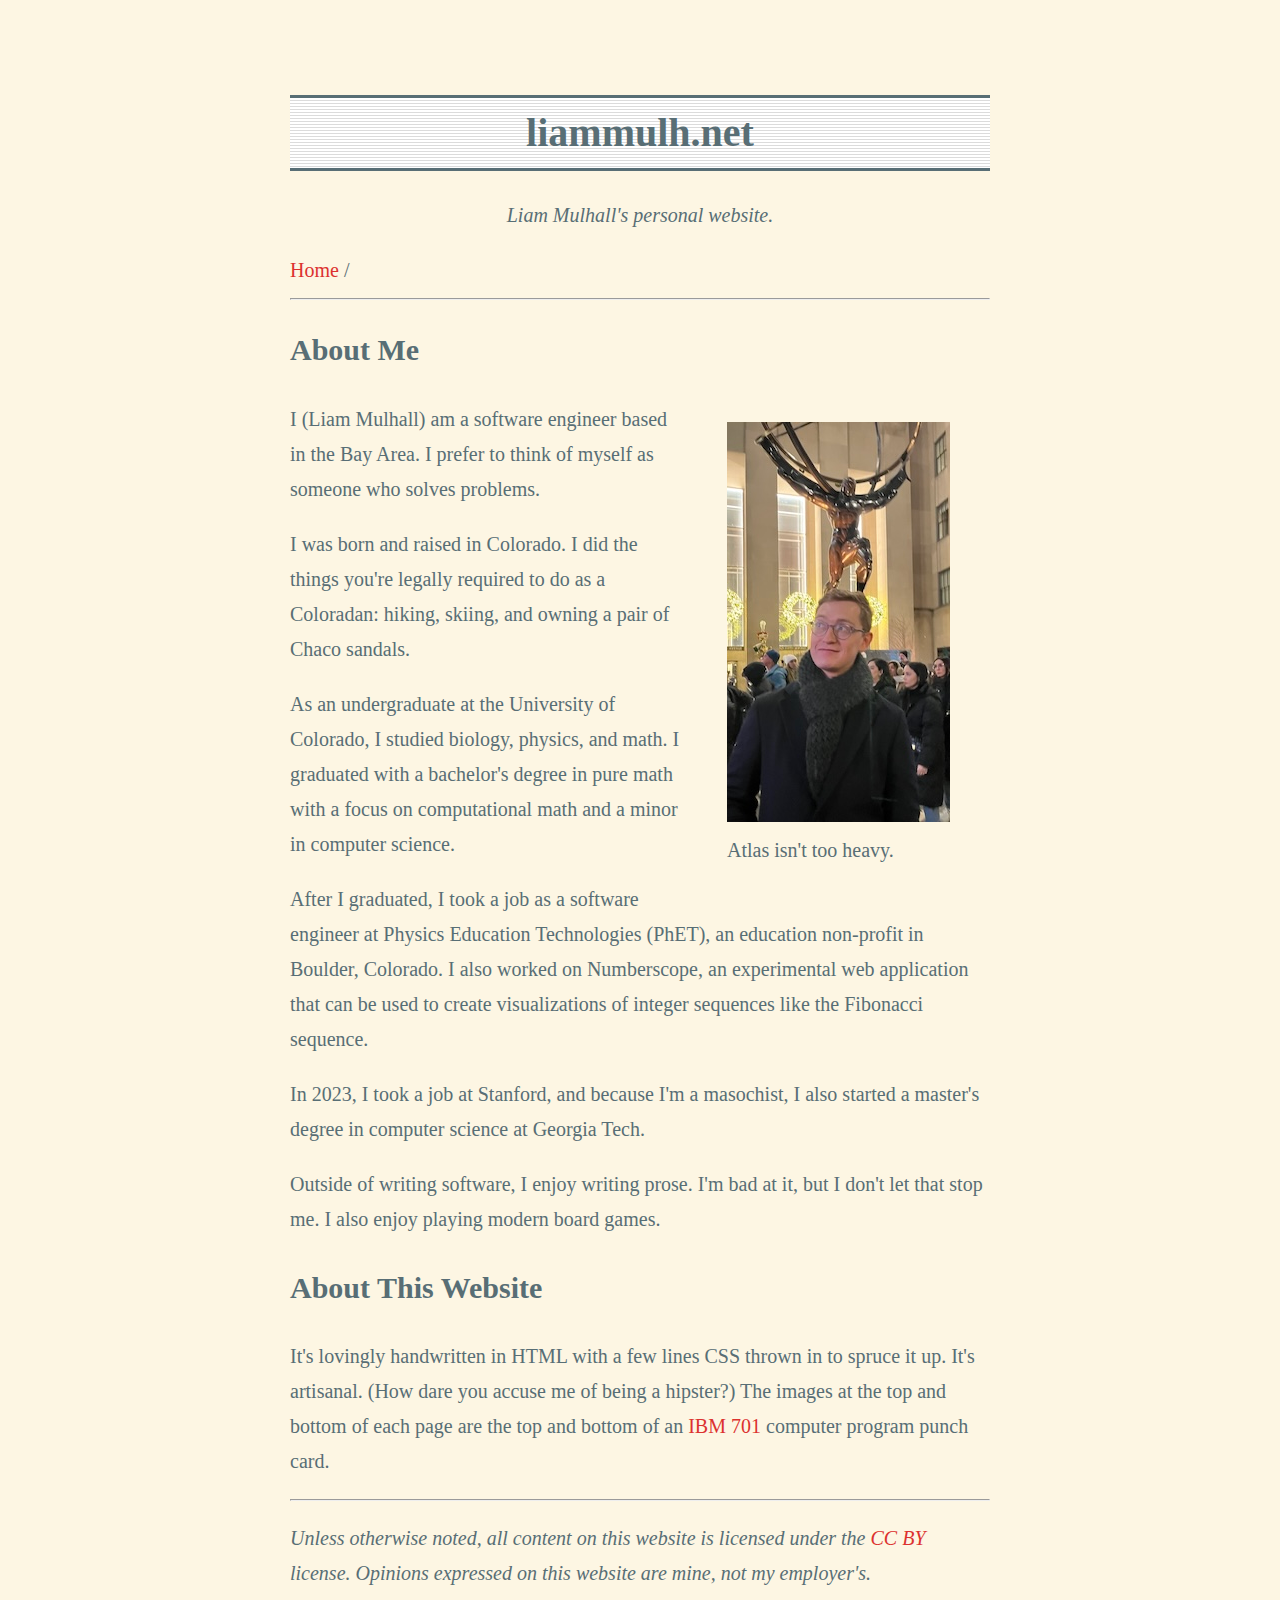
<file: index.html>
<!doctype html>
<html lang="en">
    <head>
        <meta charset="utf-8">
        <meta name="viewport" content="width=device-width, initial-scale=1">
        <meta name="description" content="Liam Mulhall's personal website.">
        <link rel="stylesheet" href="./css/barf.css">
        <link rel="apple-touch-icon" sizes="180x180" href="./apple-touch-icon.png">
        <link rel="icon" type="image/png" sizes="32x32" href="./favicon-32x32.png">
        <link rel="icon" type="image/png" sizes="16x16" href="./favicon-16x16.png">
        <link rel="manifest" href="./site.webmanifest">
        <title>liammulh.net | Home</title>
    </head>
    <body>
        <div class="reasonable">
            <header>
                <h1 class="heading">liammulh.net</h1>
                <p class="subheading"><i>Liam Mulhall's personal website.</i></p>
                <nav>
                    <a href="/">Home</a> /
<!--                    <a href="/writing">Writing</a> /-->
<!--                    <a href="/software">Software</a> /-->
                </nav>
                <hr>
            </header>
            <main>
                <h2>About Me</h2>
                <figure id="liam">
                    <img alt="Liam standing in front of the bronze statue of Atlas in Rockefeller Center. It looks like Atlas is standing on top of Liam's head." src="./img/liam.jpg">
                    <figcaption>Atlas isn't too heavy.</figcaption>
                </figure>
                <p>
                    I (Liam Mulhall) am a software engineer based in the Bay
                    Area. I prefer to think of myself as someone who solves
                    problems.
                </p>
                <p>
                    I was born and raised in Colorado. I did the things
                    you're legally required to do as a Coloradan: hiking,
                    skiing, and owning a pair of Chaco sandals.
                </p>
                <p>
                    As an undergraduate at the University of Colorado, I
                    studied biology, physics, and math. I graduated with a
                    bachelor's degree in pure math with a focus on computational
                    math and a minor in computer science.
                </p>
                <p>
                    After I graduated, I took a job as a software engineer at
                    Physics Education Technologies (PhET), an education
                    non-profit in Boulder, Colorado. I also worked on
                    Numberscope, an experimental web application that can be
                    used to create visualizations of integer sequences like the
                    Fibonacci sequence.
                </p>
                <p>
                    In 2023, I took a job at Stanford, and because I'm a
                    masochist, I also started a master's degree in computer
                    science at Georgia Tech.
                </p>
                <p>
                    Outside of writing software, I enjoy writing prose. I'm
                    bad at it, but I don't let that stop me. I also enjoy
                    playing modern board games.
                </p>
                <h2>About This Website</h2>
                <p>
<!--                    This '90s-chic website is where I write about software engineering.-->
                    It's lovingly handwritten in HTML with a few lines CSS thrown in to
                    spruce it up. It's artisanal. (How dare you accuse me of being a
                    hipster?) The images at the top and bottom of each page are the top
                    and bottom of an
                    <a href="https://en.wikipedia.org/wiki/IBM_701">IBM 701</a>
                    computer program punch card.
                </p>
            </main>
            <footer>
                <hr>
                <p><i>
                    Unless otherwise noted, all content on this website
                    is licensed under the
                    <a href="https://creativecommons.org/licenses/by/4.0/">CC BY</a>
                    license. Opinions expressed on this website are
                    mine, not my employer's.
                </i></p>
            </footer>
        </div>
    </body>
</html>
</file>
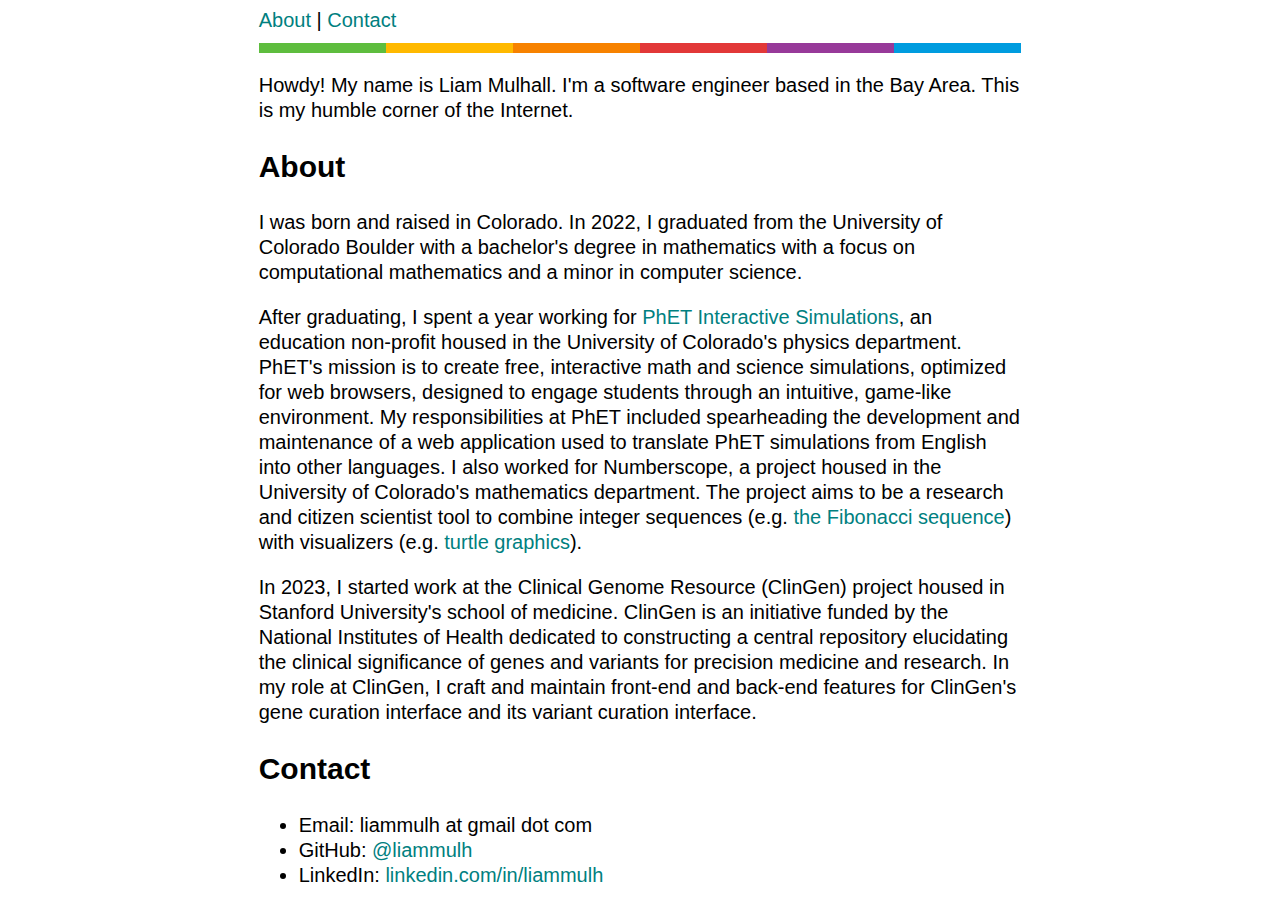
<file: _dist/index.html>
<!doctype html>
<html lang="en">
    <head>
        <meta charset="UTF-8" />
        <meta name="viewport" content="width=device-width, initial-scale=1.0" />
        <title>liammulh.net | Home</title>
        <link rel="stylesheet" href="burp.css" />
    </head>
    <body>
        <nav>
            <a href="#about">About</a> |
            <a href="#contact">Contact</a>
        </nav>
        <hr id="rainbowRule" />
        <p>
            Howdy! My name is Liam Mulhall. I'm a software engineer based in the Bay
            Area. This is my humble corner of the Internet.
        </p>
        <h2 id="about">About</h2>
        <p>
            I was born and raised in Colorado. In 2022, I graduated from the University
            of Colorado Boulder with a bachelor's degree in mathematics with a focus on
            computational mathematics and a minor in computer science.
        </p>
        <p>
            After graduating, I spent a year working for
            <a href="https://phet.colorado.edu/">PhET Interactive Simulations</a>, an
            education non-profit housed in the University of Colorado's physics
            department. PhET's mission is to create free, interactive math and science
            simulations, optimized for web browsers, designed to engage students through
            an intuitive, game-like environment. My responsibilities at PhET included
            spearheading the development and maintenance of a web application used to
            translate PhET simulations from English into other languages. I also worked
            for Numberscope, a project housed in the University of Colorado's
            mathematics department. The project aims to be a research and citizen
            scientist tool to combine integer sequences (e.g.
            <a href="https://en.wikipedia.org/wiki/Fibonacci_sequence"
                >the Fibonacci sequence</a
            >) with visualizers (e.g.
            <a href="https://docs.python.org/3/library/turtle.html">turtle graphics</a
            >).
        </p>
        <p>
            In 2023, I started work at the Clinical Genome Resource (ClinGen) project
            housed in Stanford University's school of medicine. ClinGen is an initiative
            funded by the National Institutes of Health dedicated to constructing a
            central repository elucidating the clinical significance of genes and
            variants for precision medicine and research. In my role at ClinGen, I craft
            and maintain front-end and back-end features for ClinGen's gene curation
            interface and its variant curation interface.
        </p>
        <h2 id="contact">Contact</h2>
        <ul>
            <li>Email: liammulh at gmail dot com</li>
            <li>GitHub: <a href="https://github.com/liammulh">@liammulh</a></li>
            <li>
                LinkedIn:
                <a href="https://www.linkedin.com/in/liammulh"
                    >linkedin.com/in/liammulh</a
                >
            </li>
        </ul>
    </body>
</html>
</file>
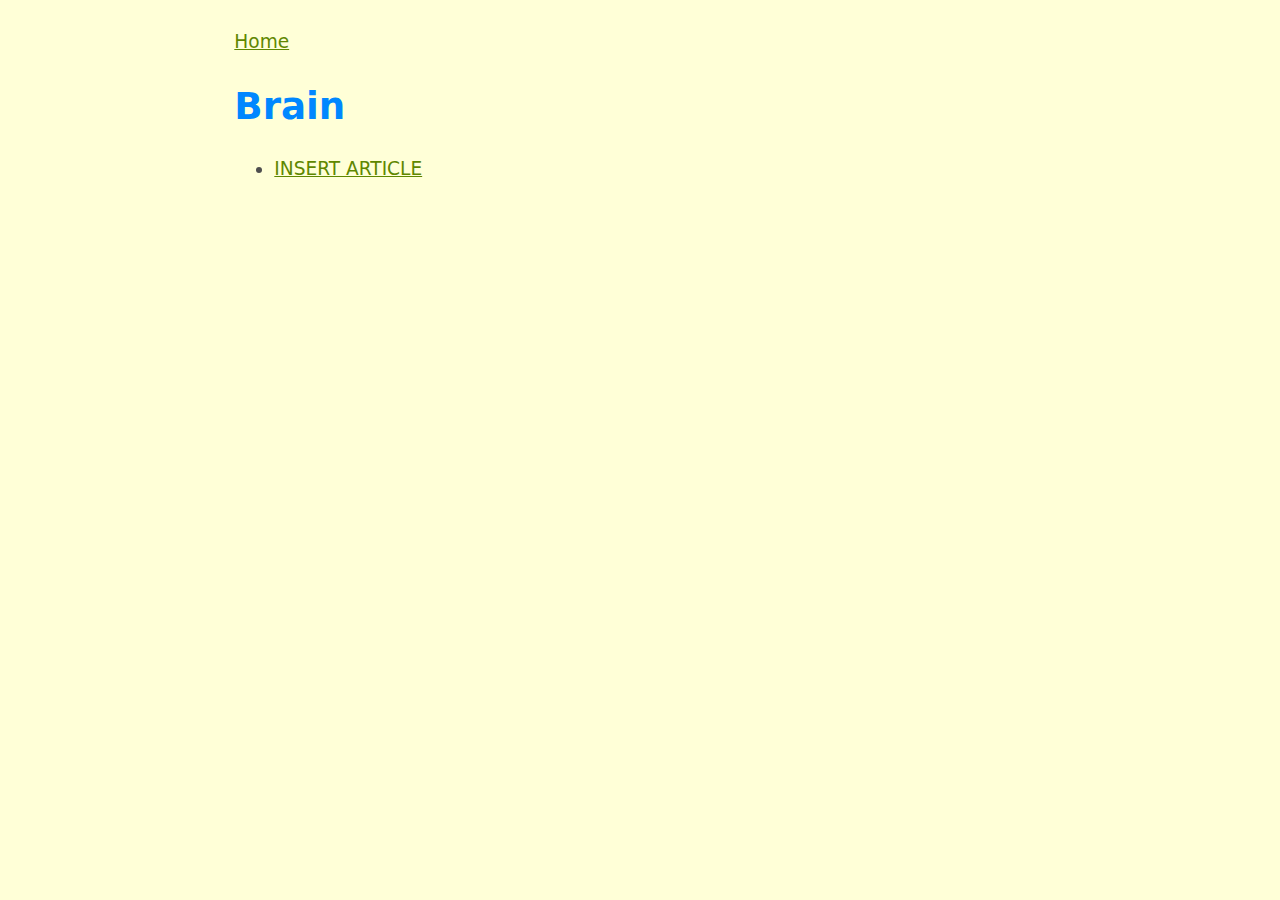
<file: brain/index.html>
<!DOCTYPE html>
<html lang="en">
  <head>
    <meta charset="UTF-8" />
    <meta name="viewport" content="width=device-width, initial-scale=1.0" />
    <title>Brain</title>
    <link rel="stylesheet" href="../styles/base.css" />
    <link rel="stylesheet" href="../styles/color.css" />
  </head>
  <body>
    <a href="../index.html">Home</a>
    <h1>Brain</h1>
    <ul>
      <li>
        <a href="#">INSERT ARTICLE</a>
      </li>
    </ul>
  </body>
</html>
</file>
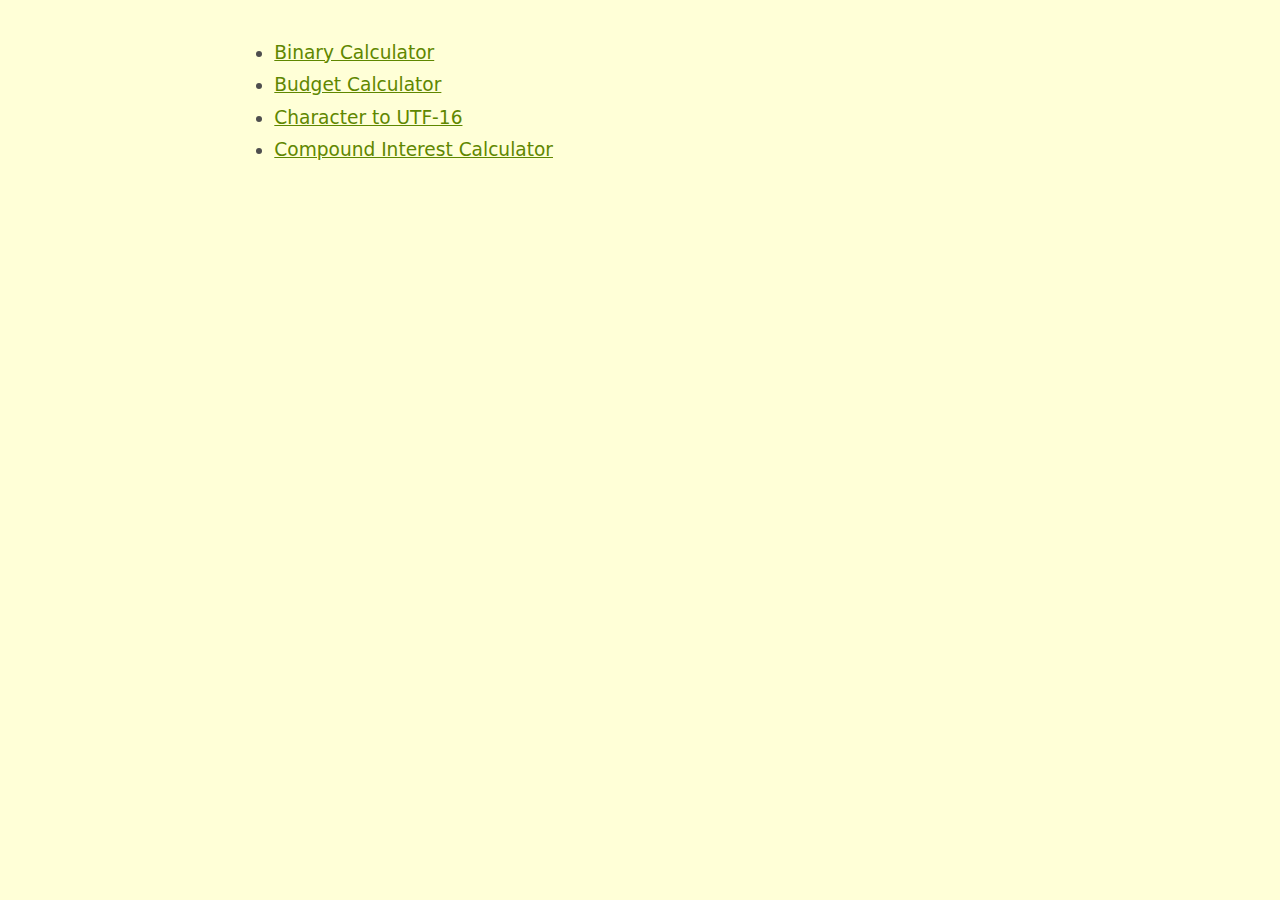
<file: tools/index.html>
<!DOCTYPE html>
<html lang="en">
  <head>
    <meta charset="UTF-8" />
    <meta name="viewport" content="width=device-width, initial-scale=1.0" />
    <title>Tools</title>
    <link rel="stylesheet" href="../styles/base.css" />
    <link rel="stylesheet" href="../styles/color.css" />
  </head>
  <body>
    <ul>
      <li>
        <a href="./binary-calculator.html">Binary Calculator</a>
      </li>
      <li>
        <a href="./budget-calculator.html">Budget Calculator</a>
      </li>
      <li>
        <a href="./character-to-utf-16.html">Character to UTF-16</a>
      </li>
      <li>
        <a href="./compound-interest-calculator.html"
          >Compound Interest Calculator</a
        >
      </li>
    </ul>
  </body>
</html>
</file>
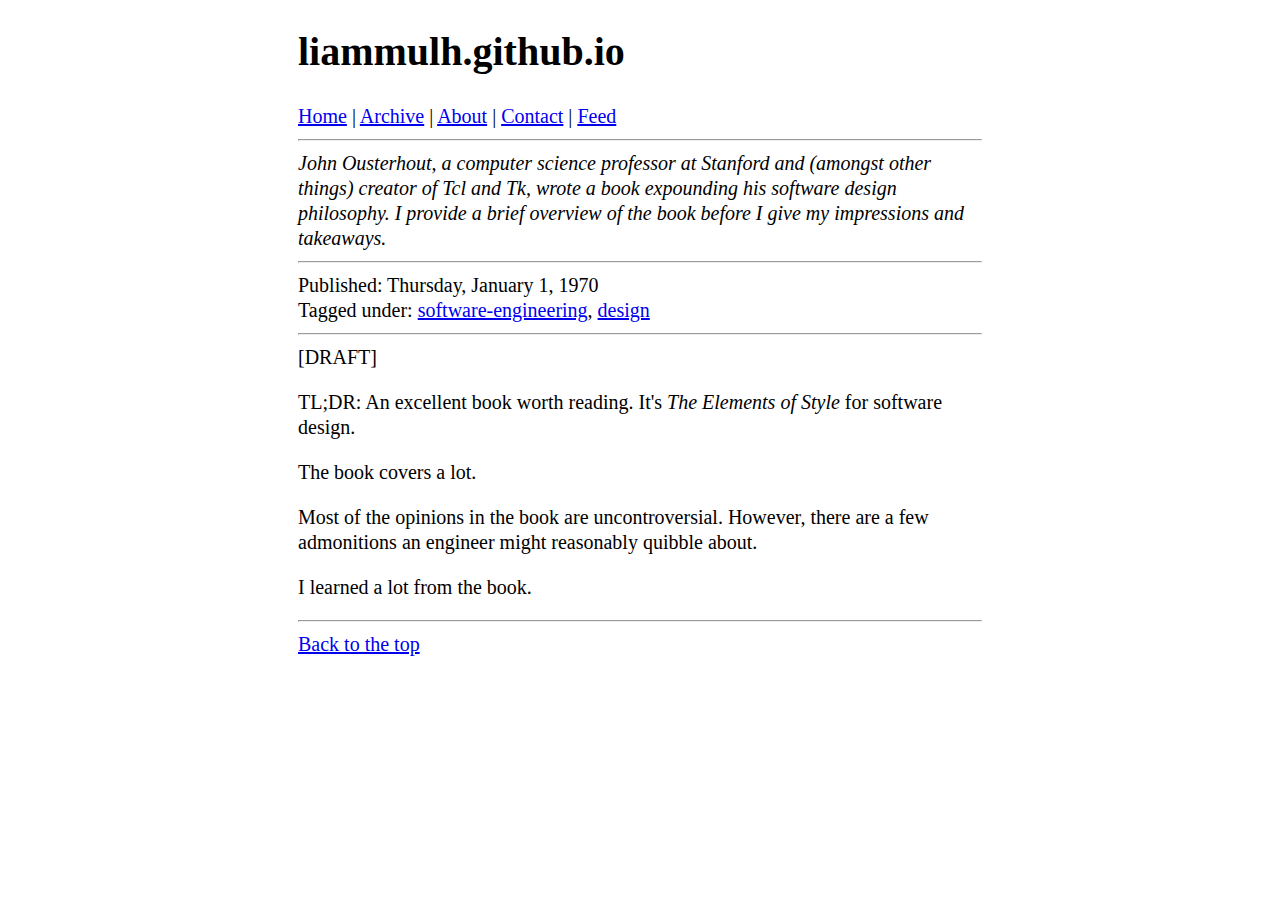
<file: a-philosophy-of-software-design-review.html>
<!DOCTYPE html>
<html lang="en">
<head>
    <meta charset="UTF-8">
    <meta name="viewport" content="width=device-width, initial-scale=1.0">
    <title>liammulh.github.io | Ousterhout's Software Philosophy Review</title>
</head>
<style>
html {
    font-size: 1.25em;
    line-height: 1.25;
    margin: auto;
    max-width: 70ch;
}
</style>
<body> 
<h1>liammulh.github.io</h1>
<nav>
<a href="index.html">Home</a> | <a href="archive.html">Archive</a> | <a href="about.html">About</a> | <a href="contact.html">Contact</a> | <a href="feed.xml">Feed</a>
</nav>
<hr/>
<div><i>John Ousterhout, a computer science professor at Stanford and (amongst other things) creator of Tcl and Tk, wrote a book expounding his software design philosophy. I provide a brief overview of the book before I give my impressions and takeaways.</i></div>
<hr/>
<div>Published: Thursday, January 1, 1970</div>
<div>Tagged under: <a href="archive.html#software-engineering">software-engineering</a>, <a href="archive.html#design">design</a></div>
<hr/>
[DRAFT]

<p>
TL;DR: An excellent book worth reading. It's <i>The Elements of
Style</i> for software design.
</p>

<p>
The book covers a lot.
</p>

<p>
Most of the opinions in the book are uncontroversial. However, there are
a few admonitions an engineer might reasonably quibble about.
</p>

<p>
I learned a lot from the book.
</p>
<hr/>
<footer>
<a href="#">Back to the top</a>
</footer>
</body>
</html>
</file>
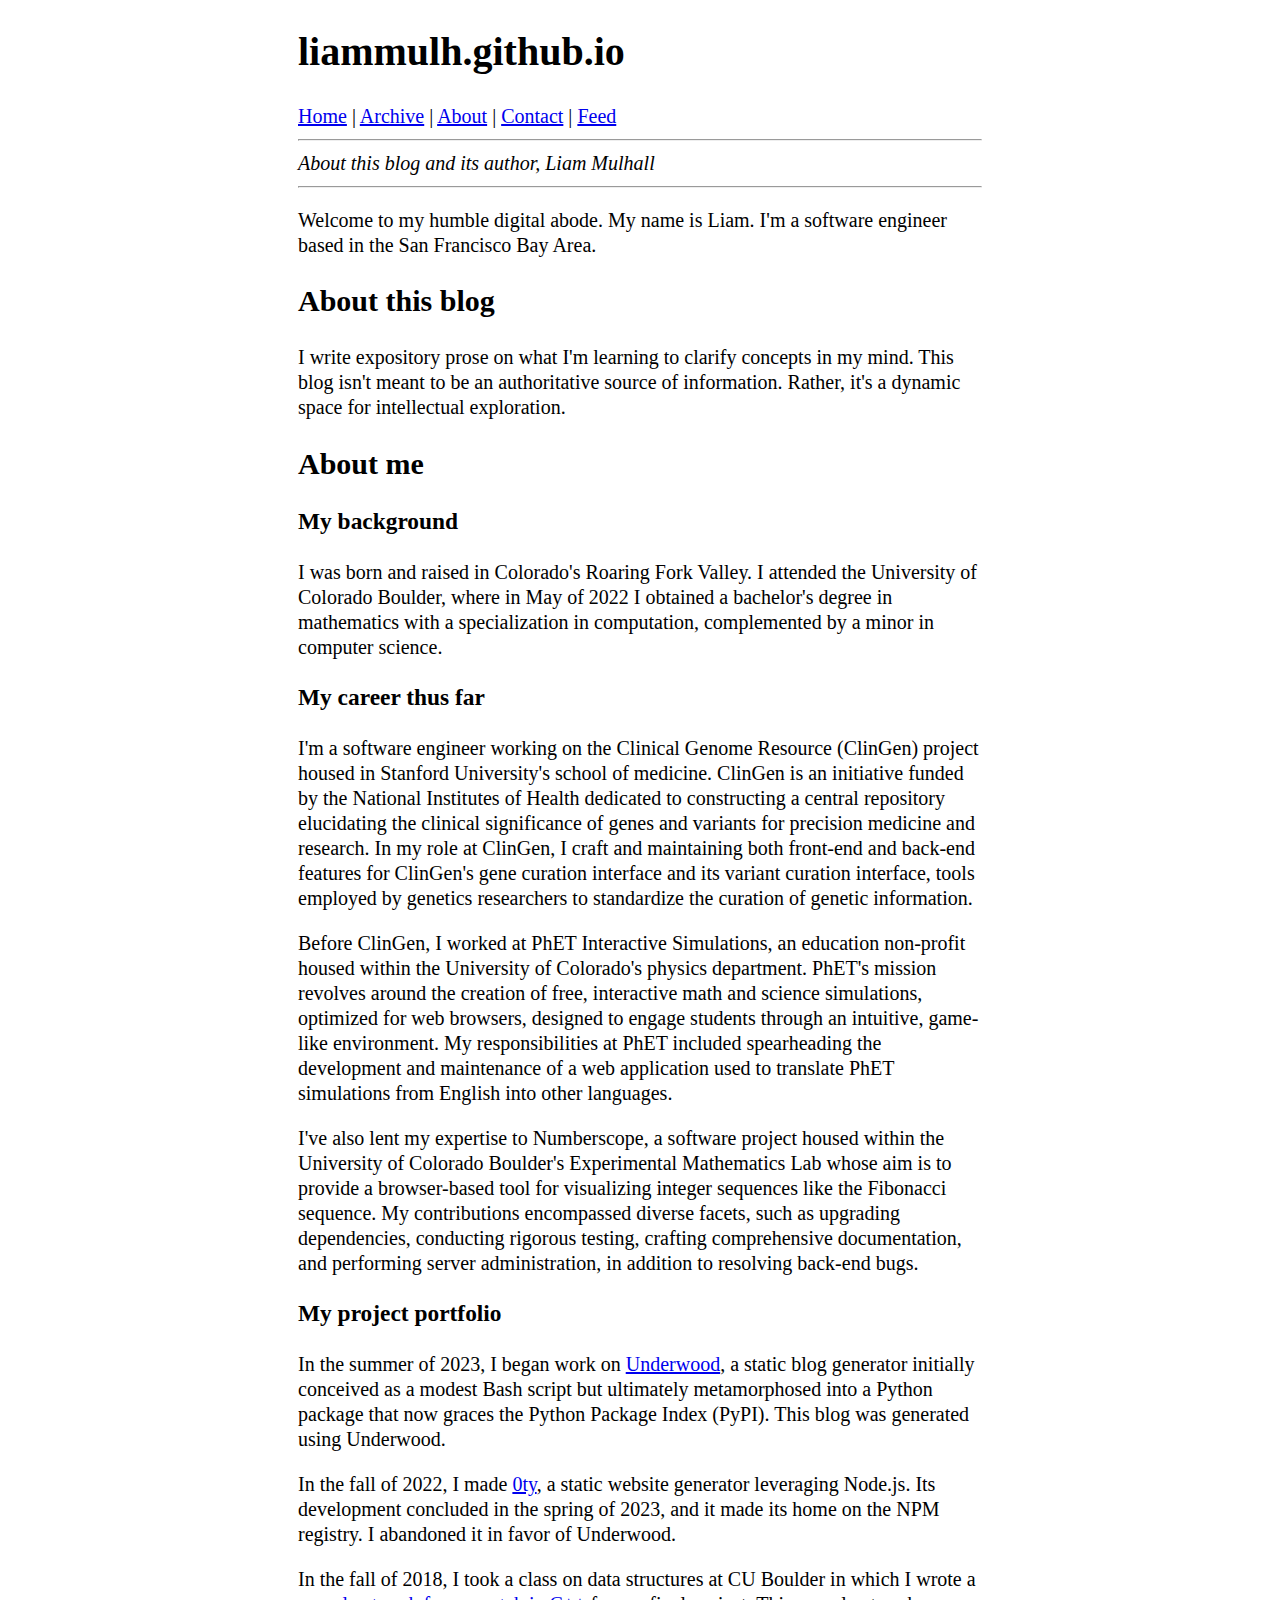
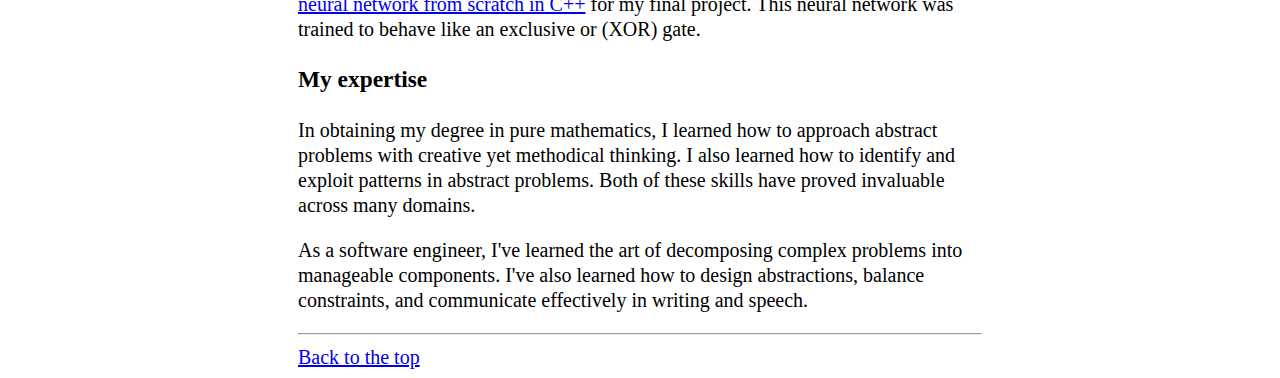
<file: about.html>
<!DOCTYPE html>
<html lang="en">
<head>
    <meta charset="UTF-8">
    <meta name="viewport" content="width=device-width, initial-scale=1.0">
    <title>liammulh.github.io | About</title>
</head>
<style>
html {
    font-size: 1.25em;
    line-height: 1.25;
    margin: auto;
    max-width: 70ch;
}
</style>
<body> 
<h1>liammulh.github.io</h1>
<nav>
<a href="index.html">Home</a> | <a href="archive.html">Archive</a> | <a href="about.html">About</a> | <a href="contact.html">Contact</a> | <a href="feed.xml">Feed</a>
</nav>
<hr/>
<div><i>About this blog and its author, Liam Mulhall</i></div>
<hr/>
<p>
Welcome to my humble digital abode. My name is Liam. I'm a software
engineer based in the San Francisco Bay Area.
</p>

<h2>About this blog</h2>

<p>
I write expository prose on what I'm learning to clarify concepts in my
mind. This blog isn't meant to be an authoritative source of
information. Rather, it's a dynamic space for intellectual exploration.
</p>

<h2>About me</h2>

<h3>My background</h3>

<p>
I was born and raised in Colorado's Roaring Fork Valley. I attended the
University of Colorado Boulder, where in May of 2022 I obtained a
bachelor's degree in mathematics with a specialization in computation,
complemented by a minor in computer science.
</p>

<h3>My career thus far</h3>

<p>
I'm a software engineer working on the Clinical Genome Resource
(ClinGen) project housed in Stanford University's school of medicine.
ClinGen is an initiative funded by the National Institutes of Health
dedicated to constructing a central repository elucidating the clinical
significance of genes and variants for precision medicine and research.
In my role at ClinGen, I craft and maintaining both front-end and
back-end features for ClinGen's gene curation interface and its variant
curation interface, tools employed by genetics researchers to
standardize the curation of genetic information.
</p>

<p>
Before ClinGen, I worked at PhET Interactive Simulations, an education
non-profit housed within the University of Colorado's physics
department. PhET's mission revolves around the creation of free,
interactive math and science simulations, optimized for web browsers,
designed to engage students through an intuitive, game-like environment.
My responsibilities at PhET included spearheading the development and
maintenance of a web application used to translate PhET simulations from
English into other languages.
</p>

<p>
I've also lent my expertise to Numberscope, a software project housed
within the University of Colorado Boulder's Experimental Mathematics Lab
whose aim is to provide a browser-based tool for visualizing integer
sequences like the Fibonacci sequence. My contributions encompassed
diverse facets, such as upgrading dependencies, conducting rigorous
testing, crafting comprehensive documentation, and performing server
administration, in addition to resolving back-end bugs.
</p>

<h3>My project portfolio</h3>

<p>
In the summer of 2023, I began work on
<a href="https://github.com/liammulh/underwood/">Underwood</a>, a static
blog generator initially conceived as a modest Bash script but
ultimately metamorphosed into a Python package that now graces the
Python Package Index (PyPI). This blog was generated using Underwood.
</p>

<p>
In the fall of 2022, I made
<a href="https://github.com/liammulh/0ty/">0ty</a>, a static website
generator leveraging Node.js. Its development concluded in the spring of
2023, and it made its home on the NPM registry. I abandoned it in favor
of Underwood.
</p>

<p>
In the fall of 2018, I took a class on data structures at CU Boulder in
which I wrote a
<a href="https://github.com/liammulh/xor-nn">neural network from scratch in C++</a>
for my final project. This neural network was trained to behave like an
exclusive or (XOR) gate.
</p>

<h3>My expertise</h3>

<p>
In obtaining my degree in pure mathematics, I learned how to approach
abstract problems with creative yet methodical thinking. I also learned
how to identify and exploit patterns in abstract problems. Both of these
skills have proved invaluable across many domains.
</p>

<p>
As a software engineer, I've learned the art of decomposing complex
problems into manageable components. I've also learned how to design
abstractions, balance constraints, and communicate effectively in
writing and speech.
</p>
<hr/>
<footer>
<a href="#">Back to the top</a>
</footer>
</body>
</html>
</file>
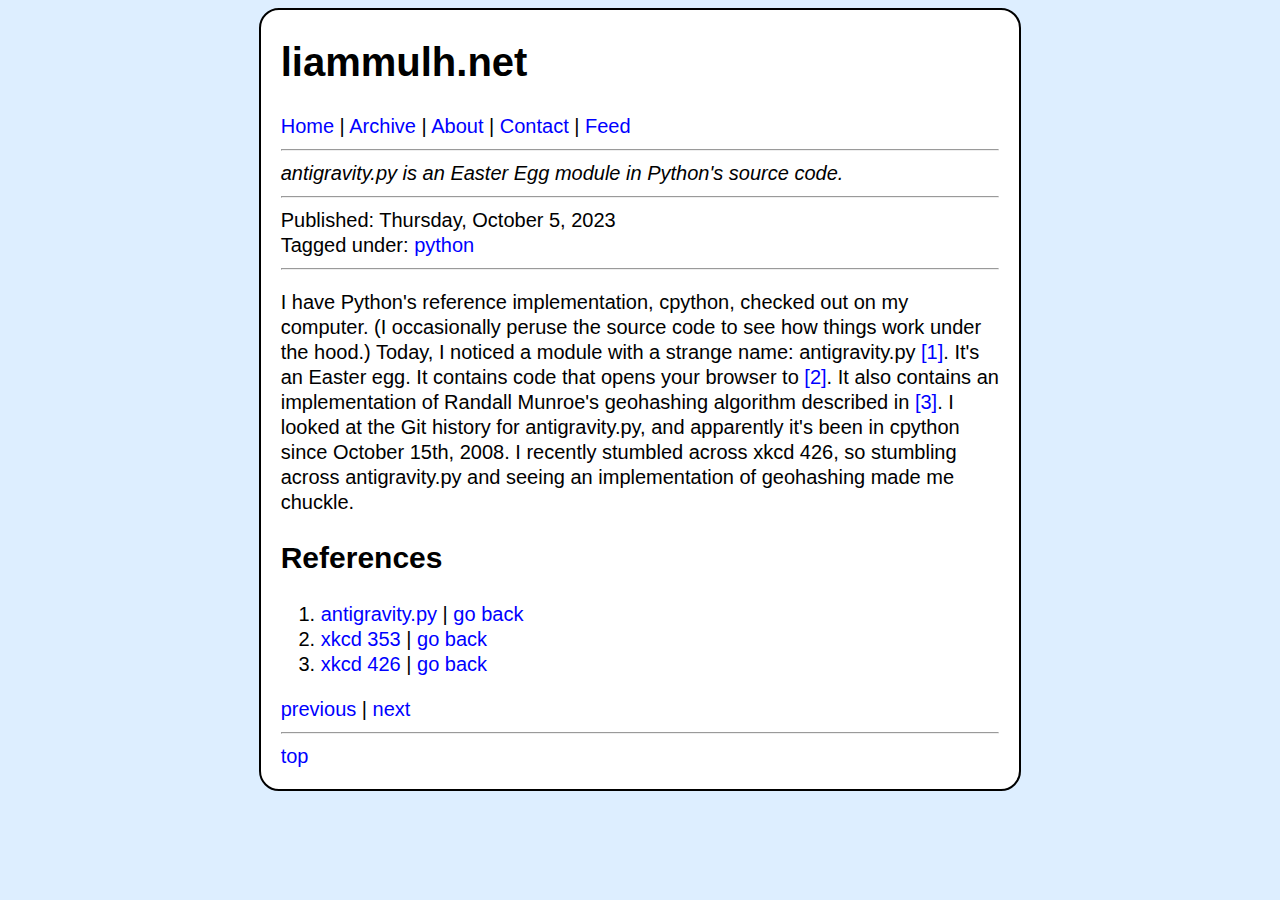
<file: til-about-antigravity.html>
<!DOCTYPE html>
<html lang="en">
<head>
    <meta charset="UTF-8">
    <meta name="viewport" content="width=device-width, initial-scale=1.0">
    <title>liammulh.net | antigravity.py</title>
</head>
<style>
a {
    color: blue;
    text-decoration: none;
}
body {
    background-color: #ffffff;
    border: 0.1em solid black;
    border-radius: 1em;
    padding: 0 1em 1em; /* Top, left and right, bottom. */
}
html {
    background-color: #ddeeff;
    font-family: sans-serif;
    font-size: 1.25em;
    line-height: 1.25;
    margin: auto;
    max-width: 70ch;
}
</style>
<body> 
<h1>liammulh.net</h1>
<nav>
<a href="index.html">Home</a> | <a href="archive.html">Archive</a> | <a href="about.html">About</a> | <a href="contact.html">Contact</a> | <a href="feed.xml">Feed</a>
</nav>
<hr/>
<div><i>antigravity.py is an Easter Egg module in Python's source code.</i></div>
<hr/>
<div>Published: Thursday, October 5, 2023</div>
<div>Tagged under: <a href="archive.html#python">python</a></div>
<hr/>
<p>
I have Python's reference implementation, cpython, checked out on my
computer. (I occasionally peruse the source code to see how things work
under the hood.) Today, I noticed a module with a strange name:
antigravity.py <a id="back1" href="#1">[1]</a>. It's an Easter egg. It
contains code that opens your browser to
<a id="back2" href="#2">[2]</a>. It also contains an implementation of
Randall Munroe's geohashing algorithm described in
<a id="back3" href="#3">[3]</a>. I looked at the Git history for
antigravity.py, and apparently it's been in cpython since October 15th,
2008. I recently stumbled across xkcd 426, so stumbling across
antigravity.py and seeing an implementation of geohashing made me
chuckle.
</p>

<h2>References</h2>
<ol>
<li id="1"><a href="https://github.com/python/cpython/blob/main/Lib/antigravity.py">antigravity.py</a> | <a href="#back1">go back</a></li>
<li id="2"><a href="https://xkcd.com/353">xkcd 353</a> | <a href="#back2">go back</a></li>
<li id="3"><a href="https://xkcd.com/426">xkcd 426</a> | <a href="#back3">go back</a></li>
</ol>
<a href="til-about-eafp-lbyl.html">previous</a> | <a href="til-diff-between-mock-stub.html">next</a><hr/>
<footer>
<a href="#">top</a>
</footer>
</body>
</html>
</file>
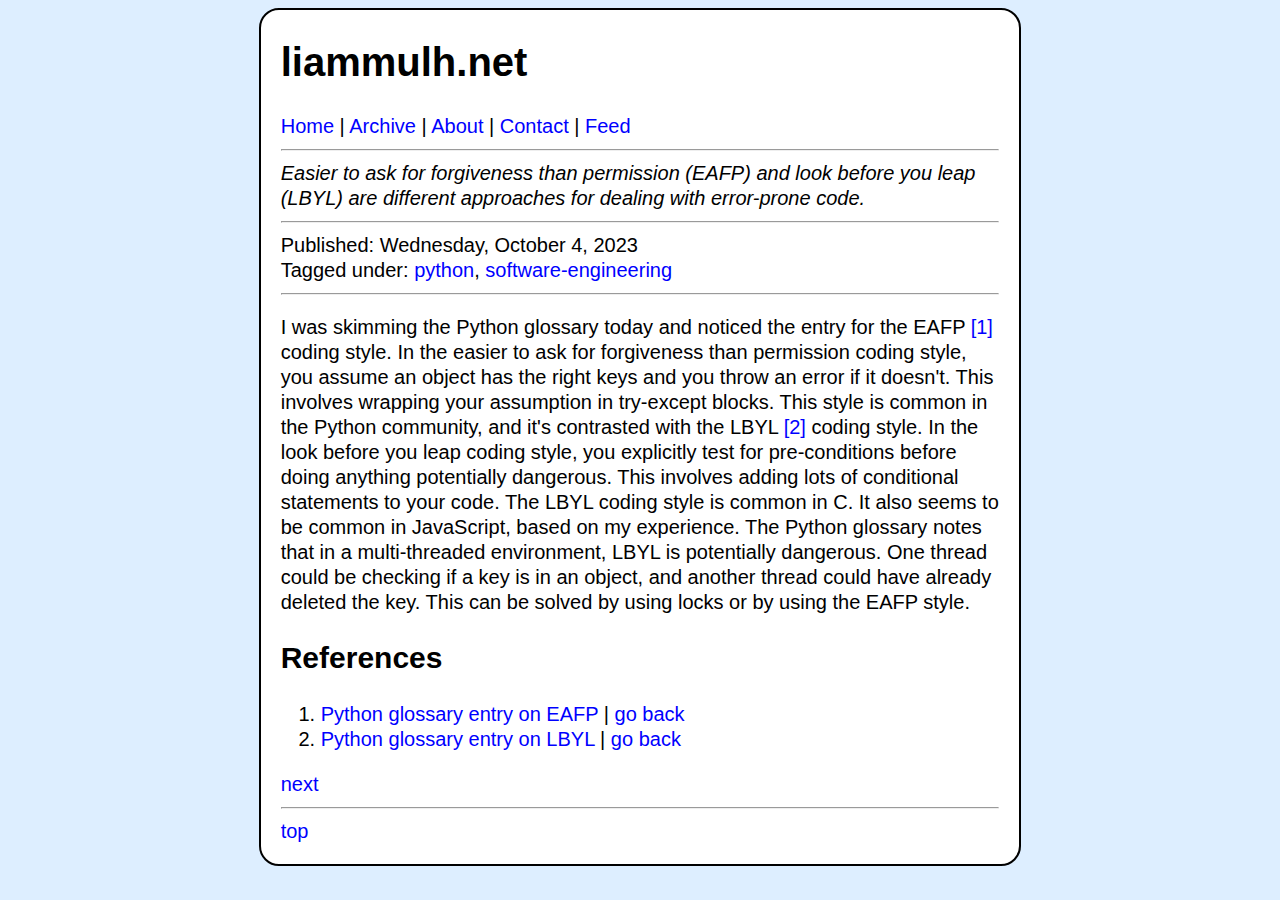
<file: til-about-eafp-lbyl.html>
<!DOCTYPE html>
<html lang="en">
<head>
    <meta charset="UTF-8">
    <meta name="viewport" content="width=device-width, initial-scale=1.0">
    <title>liammulh.net | EAFP and LBYL</title>
</head>
<style>
a {
    color: blue;
    text-decoration: none;
}
body {
    background-color: #ffffff;
    border: 0.1em solid black;
    border-radius: 1em;
    padding: 0 1em 1em; /* Top, left and right, bottom. */
}
html {
    background-color: #ddeeff;
    font-family: sans-serif;
    font-size: 1.25em;
    line-height: 1.25;
    margin: auto;
    max-width: 70ch;
}
</style>
<body> 
<h1>liammulh.net</h1>
<nav>
<a href="index.html">Home</a> | <a href="archive.html">Archive</a> | <a href="about.html">About</a> | <a href="contact.html">Contact</a> | <a href="feed.xml">Feed</a>
</nav>
<hr/>
<div><i>Easier to ask for forgiveness than permission (EAFP) and look before you leap (LBYL) are different approaches for dealing with error-prone code.</i></div>
<hr/>
<div>Published: Wednesday, October 4, 2023</div>
<div>Tagged under: <a href="archive.html#python">python</a>, <a href="archive.html#software-engineering">software-engineering</a></div>
<hr/>
<p>
I was skimming the Python glossary today and noticed the entry for the
EAFP <a id="back1" href="#1">[1]</a> coding style. In the easier to ask
for forgiveness than permission coding style, you assume an object has
the right keys and you throw an error if it doesn't. This involves
wrapping your assumption in try-except blocks. This style is common in
the Python community, and it's contrasted with the LBYL
<a id="back2" href="#2">[2]</a> coding style. In the look before you
leap coding style, you explicitly test for pre-conditions before doing
anything potentially dangerous. This involves adding lots of conditional
statements to your code. The LBYL coding style is common in C. It also
seems to be common in JavaScript, based on my experience. The Python
glossary notes that in a multi-threaded environment, LBYL is potentially
dangerous. One thread could be checking if a key is in an object, and
another thread could have already deleted the key. This can be solved by
using locks or by using the EAFP style.
</p>

<h2>References</h2>
<ol>
<li id="1"><a href="https://docs.python.org/3/glossary.html#term-EAFP">Python glossary entry on EAFP</a> | <a href="#back1">go back</a></li>
<li id="2"><a href="https://docs.python.org/3/glossary.html#term-LBYL">Python glossary entry on LBYL</a> | <a href="#back2">go back</a></li>
</ol>
<a href="til-about-antigravity.html">next</a><hr/>
<footer>
<a href="#">top</a>
</footer>
</body>
</html>
</file>
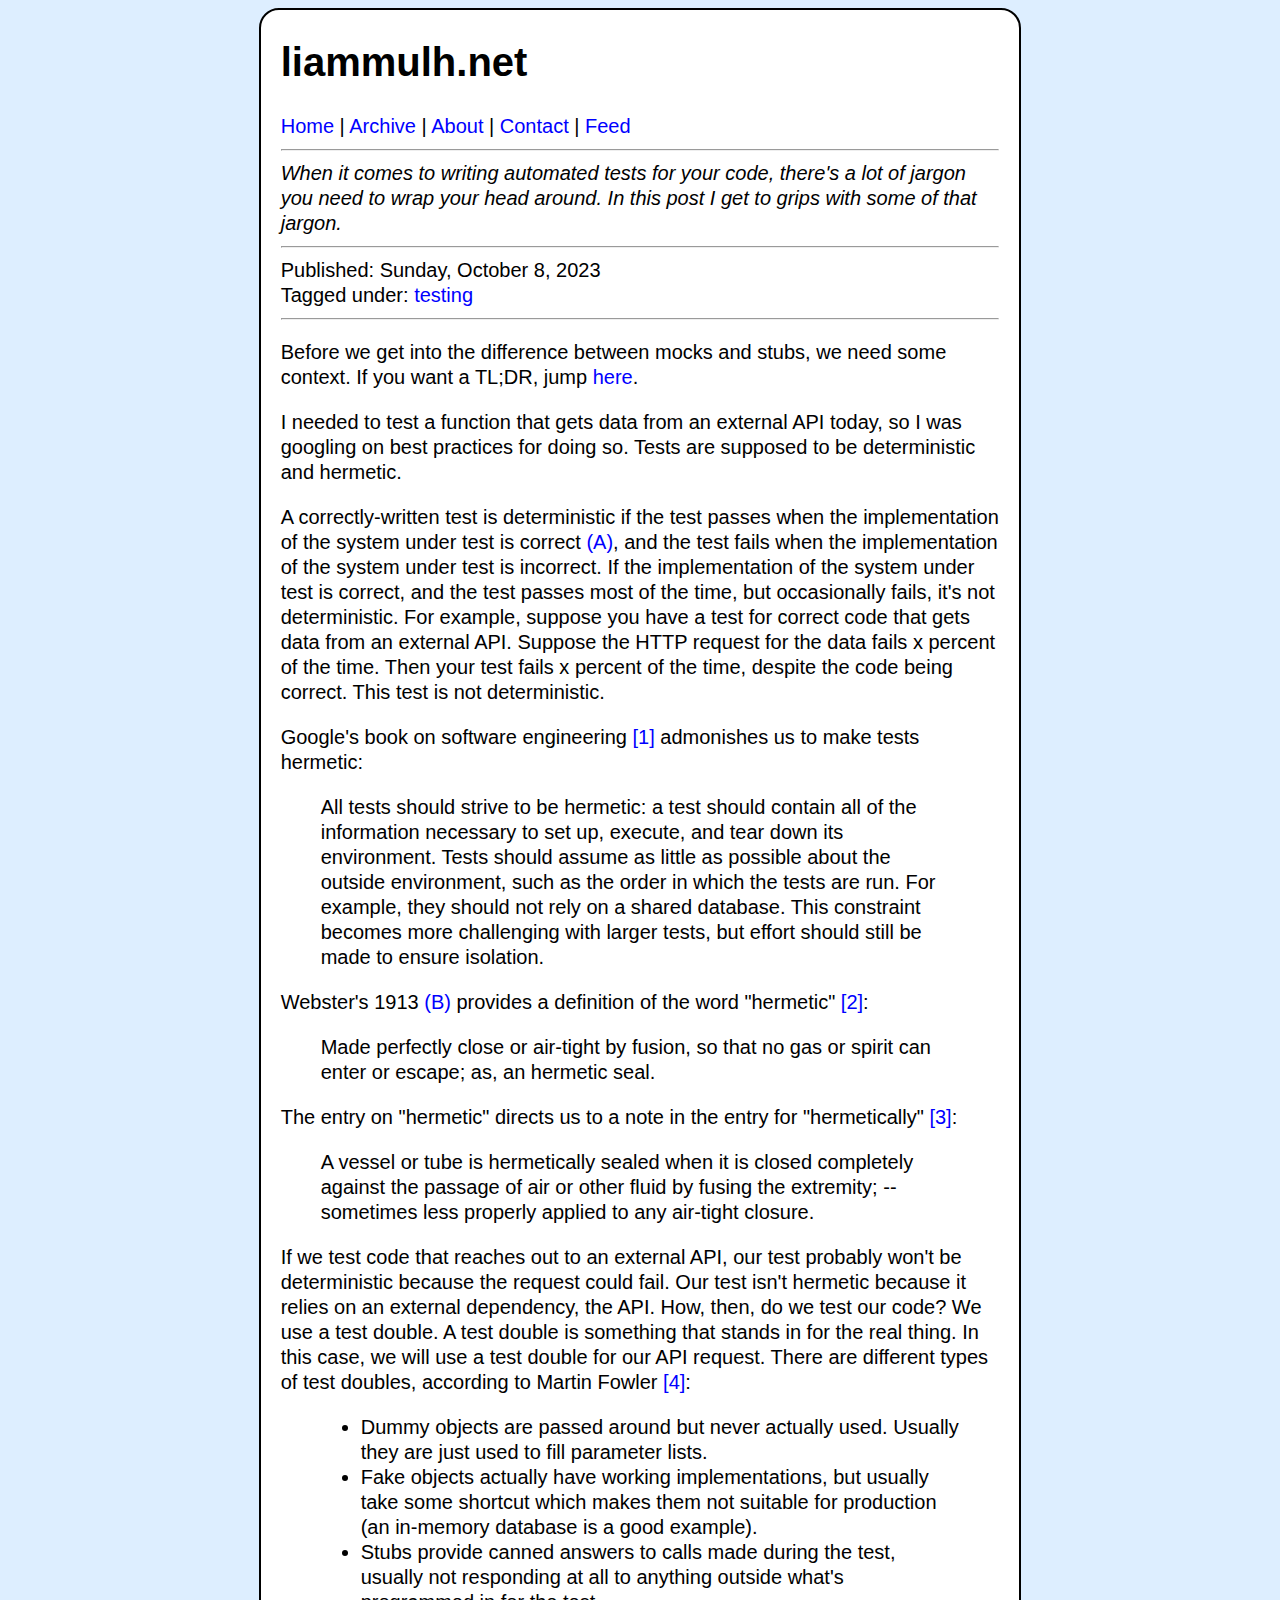
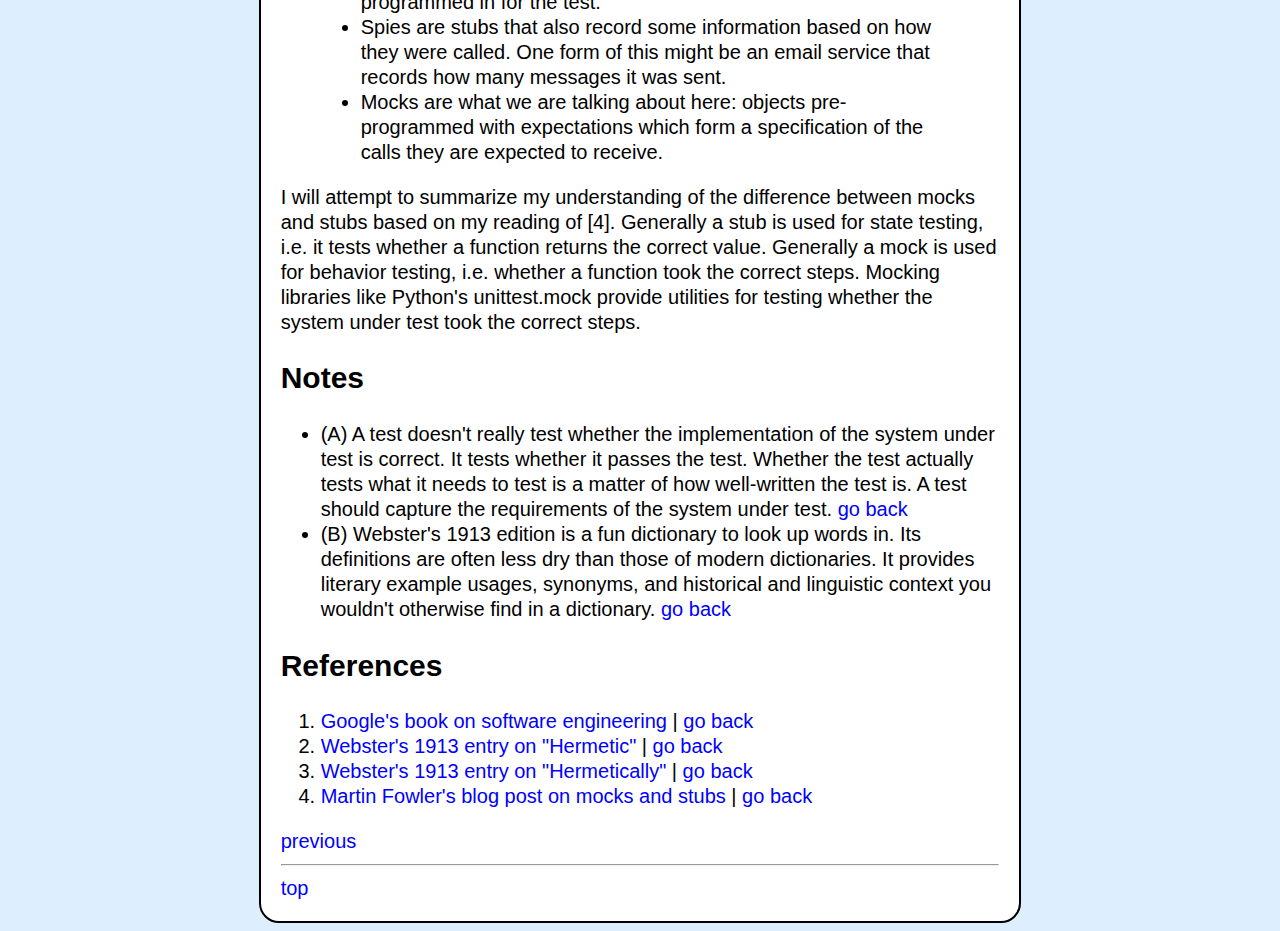
<file: til-diff-between-mock-stub.html>
<!DOCTYPE html>
<html lang="en">
<head>
    <meta charset="UTF-8">
    <meta name="viewport" content="width=device-width, initial-scale=1.0">
    <title>liammulh.net | Mocks and stubs</title>
</head>
<style>
a {
    color: blue;
    text-decoration: none;
}
body {
    background-color: #ffffff;
    border: 0.1em solid black;
    border-radius: 1em;
    padding: 0 1em 1em; /* Top, left and right, bottom. */
}
html {
    background-color: #ddeeff;
    font-family: sans-serif;
    font-size: 1.25em;
    line-height: 1.25;
    margin: auto;
    max-width: 70ch;
}
</style>
<body> 
<h1>liammulh.net</h1>
<nav>
<a href="index.html">Home</a> | <a href="archive.html">Archive</a> | <a href="about.html">About</a> | <a href="contact.html">Contact</a> | <a href="feed.xml">Feed</a>
</nav>
<hr/>
<div><i>When it comes to writing automated tests for your code, there's a lot of jargon you need to wrap your head around. In this post I get to grips with some of that jargon.</i></div>
<hr/>
<div>Published: Sunday, October 8, 2023</div>
<div>Tagged under: <a href="archive.html#testing">testing</a></div>
<hr/>
<p>
Before we get into the difference between mocks and stubs, we need some
context. If you want a TL;DR, jump <a href="#tldr">here</a>.
</p>

<p>
I needed to test a function that gets data from an external API today,
so I was googling on best practices for doing so. Tests are supposed to
be deterministic and hermetic.
</p>

<p>
A correctly-written test is deterministic if the test passes when the
implementation of the system under test is correct
<a id="backA" href="#A">(A)</a>,
and the test fails when the implementation of the system under test is
incorrect. If the implementation of the system under test is correct,
and the test passes most of the time, but occasionally fails, it's not
deterministic.  For example, suppose you have a test for correct code
that gets data from an external API. Suppose the HTTP request for the
data fails x percent of the time. Then your test fails x percent of the
time, despite the code being correct. This test is not deterministic.
</p>

<p>
Google's book on software engineering <a id="back1" href="#1">[1]</a>
admonishes us to make tests hermetic:
</p>

<blockquote>
All tests should strive to be hermetic: a test should contain all of the
information necessary to set up, execute, and tear down its environment.
Tests should assume as little as possible about the outside environment,
such as the order in which the tests are run. For example, they should
not rely on a shared database. This constraint becomes more challenging
with larger tests, but effort should still be made to ensure isolation.
</blockquote>

<p>
Webster's 1913 <a id="backB" href="#B">(B)</a> provides a definition of
the word "hermetic" <a id="back2" href="#2">[2]</a>:
</p>

<blockquote>
Made perfectly close or air-tight by fusion, so that no gas or spirit
can enter or escape; as, an hermetic seal.
</blockquote>

<p>
The entry on "hermetic" directs us to a note in the entry for
"hermetically" <a id="back3" href="#3">[3]</a>:
</p>

<blockquote>
A vessel or tube is hermetically sealed when it is closed completely
against the passage of air or other fluid by fusing the extremity; --
sometimes less properly applied to any air-tight closure.
</blockquote>

<p>
If we test code that reaches out to an external API, our test probably
won't be deterministic because the request could fail. Our test isn't
hermetic because it relies on an external dependency, the API. How,
then, do we test our code? We use a test double. A test double is
something that stands in for the real thing. In this case, we will use
a test double for our API request. There are different types of test
doubles, according to Martin Fowler <a id="back4" href="#4">[4]</a>:
</p>

<blockquote>
<ul>
  <li>
  Dummy objects are passed around but never actually used. Usually they
are just used to fill parameter lists.
  </li>
  <li>
  Fake objects actually have working implementations, but usually take
some shortcut which makes them not suitable for production (an in-memory
database is a good example).
  </li>
  <li>
  Stubs provide canned answers to calls made during the test, usually
not responding at all to anything outside what's programmed in for the
test.
  </li>
  <li>
  Spies are stubs that also record some information based on how they
were called. One form of this might be an email service that records how
many messages it was sent.
  </li>
  <li>
  Mocks are what we are talking about here: objects pre-programmed with
expectations which form a specification of the calls they are expected
to receive.
  </li>
</ul>
</blockquote>

<p id="tldr">
I will attempt to summarize my understanding of the difference between
mocks and stubs based on my reading of [4]. Generally a stub is used for
state testing, i.e. it tests whether a function returns the correct
value. Generally a mock is used for behavior testing, i.e. whether a
function took the correct steps. Mocking libraries like Python's
unittest.mock provide utilities for testing whether the system under
test took the correct steps.
</p>

<h2>Notes</h2>
<ul>
<li id="A">
(A) A test doesn't really test whether the implementation of the system
under test is correct. It tests whether it passes the test. Whether the
test actually tests what it needs to test is a matter of how
well-written the test is. A test should capture the requirements of the
system under test. <a href="#backA">go back</a>
</li>
<li id="B">
(B) Webster's 1913 edition is a fun dictionary to look up words in. Its
definitions are often less dry than those of modern dictionaries. It
provides literary example usages, synonyms, and historical and
linguistic context you wouldn't otherwise find in a dictionary.
<a href="#backB">go back</a> 
</li>
</ul>


<h2>References</h2>
<ol>
<li id="1"><a href="https://abseil.io/resources/swe-book/html/toc.html">Google's book on software engineering</a> | <a href="#back1">go back</a></li>
<li id="2"><a href="https://www.websters1913.com/words/Hermetic">Webster's 1913 entry on "Hermetic"</a> | <a href="#back2">go back</a></li>
<li id="3"><a href="https://www.websters1913.com/words/Hermetically">Webster's 1913 entry on "Hermetically"</a> | <a href="#back3">go back</a></li>
<li id="4"><a href="https://martinfowler.com/articles/mocksArentStubs.html">Martin Fowler's blog post on mocks and stubs</a> | <a href="#back4">go back</a></li>
</ol>
<a href="til-about-antigravity.html">previous</a><hr/>
<footer>
<a href="#">top</a>
</footer>
</body>
</html>
</file>
<file: css/barf.css>
/* Set the default font color and background color. */
html {
    color: #586e75;
    background-color: #fdf6e3;
}

/* Make HTML look reasonable on most screens. */
.reasonable {
    font-family: "Athelas", "STHeiti", "Microsoft Yahei", serif;
    font-size: 1.25em;
    line-height: 1.75;
    margin: auto;
    max-width: 70ch;
    padding: 3em 1em;
}

/* Make link styling boring. */
a {
    color: #dc322f;
    text-decoration: none;
}

/* Visited links should look the same as unvisited links. */
a:hover {
    text-decoration: underline;
}

/* An llvm.org-style heading. */
.heading {
    background: url("../img/lines.gif");
    border-style: solid none solid none;
    text-align: center;
    width: 100%;
}

/* Optional text that goes underneath the heading. */
.subheading {
    font-size: 1em;
    text-align: center;
}

/* If screen isn't too narrow, float the picture of me to the right. */
#liam {
    float: right;
}

/* On small screens, don't float the picture of me to the right. */
@media only screen and (max-width: 800px) {
    #liam {
        float: none;
    }
}
</file>
<file: _dist/burp.css>
/* Root variables in alphabetical order. */

:root {
    --clr-green: #5ebd3e;
    --clr-yellow: #ffb900;
    --clr-orange: #f78200;
    --clr-red: #e23838;
    --clr-purple: #973999;
    --clr-blue: #009cdf;
}

/* IDs in alphabetical order. IDs should be camelCase. */

#rainbowRule {
    border: none;
    height: 0.5em;
    background-image: linear-gradient(
        to right,
        var(--clr-green) 0%,
        var(--clr-green) 16.67%,
        var(--clr-yellow) 16.67%,
        var(--clr-yellow) 33.34%,
        var(--clr-orange) 33.34%,
        var(--clr-orange) 50%,
        var(--clr-red) 50%,
        var(--clr-red) 66.67%,
        var(--clr-purple) 66.67%,
        var(--clr-purple) 83.34%,
        var(--clr-blue) 83.34%,
        var(--clr-blue) 100%
    );
}

/* Tags in alphabetical order. */

a {
    color: teal;
    text-decoration: none;
}
a:hover {
    text-decoration: underline;
}
html {
    font-family: sans-serif;
    font-size: 1.25em;
    line-height: 1.25;
    margin: auto;
    max-width: 70ch;
}
</file>
<file: styles/base.css>
/* increase line-height for everything except headings */
body :not(:is(h1, h2, h3, h4, h5, h6)) {
  line-height: 1.75;
}

html {
  /* use system font stack */
  /* https://developer.mozilla.org/en-US/docs/Web/CSS/font-family */
  font-family: system-ui;

  /* fluid sizing */
  /* https://frontaid.io/blog/fluid-typography-2d-css-locks-clamp/ */
  font-size: clamp(1em, 0.909em + 0.45vmin, 1.25em);

  /* shorthand for margin-left/margin-right */
  margin-inline: auto;
  max-width: 70ch;

  /* large screen = large pad, small screen = small pad */
  padding: calc(1vmin + 0.5rem);
}
</file>
<file: styles/color.css>
/* minimal color theme based on solarized light */

:root {
  --accent-color-blue: #0087ff;
  --accent-color-green: #5f8700;
  --background-color: #ffffd7;
  --content-color: #4e4e4e;
}

a {
  color: var(--accent-color-green);
}

h1,
h2,
h3,
h4,
h5,
h6 {
  color: var(--accent-color-blue);
}

html {
  color: var(--content-color);
  background-color: var(--background-color);
}
</file>
